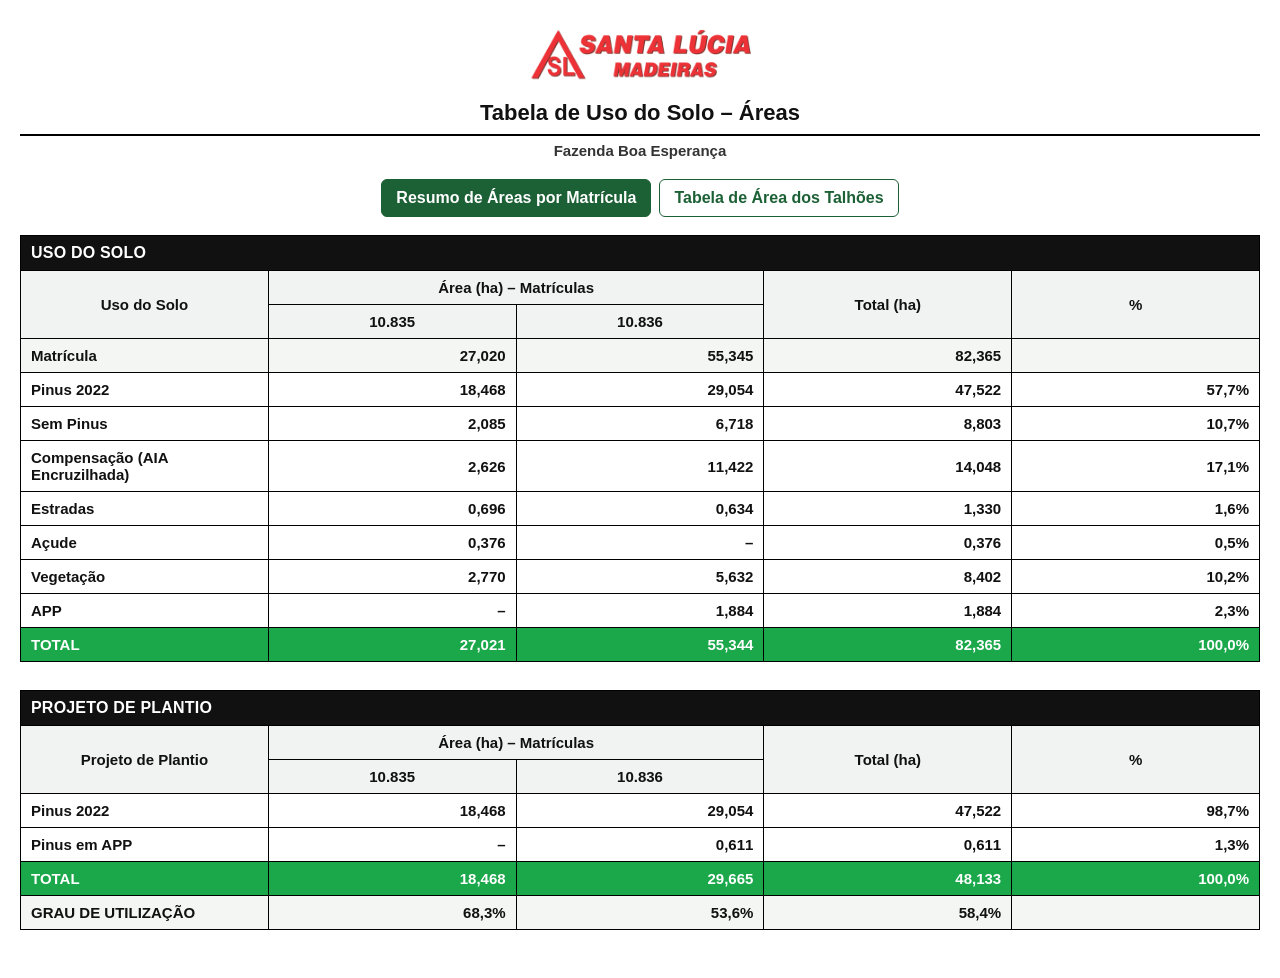
<file: fazenda_boa_esperanca/uso_do_solo_boa_esperanca.html>
<!DOCTYPE html>
<html lang="pt-BR">
<head>
  <meta charset="UTF-8">
  <title>Fazenda Boa Esperança – Tabela de Uso do Solo</title>
  <meta name="viewport" content="width=device-width, initial-scale=1.0">
  <style>
    :root{--border:#3f3f3f;--head:#f1f3f2;--green:#1aa84b;}
    body{margin:0;padding:20px;font-family:Arial,Helvetica,sans-serif;background:#fff;color:#111;}
    .header{display:flex;flex-direction:column;align-items:center;gap:10px;margin-bottom:20px;}
    .header img{max-height:70px;width:auto;}
    .title{font-size:22px;font-weight:800;text-align:center;border-bottom:2px solid #000;padding-bottom:8px;width:100%;}
    .subtitle{font-size:15px;font-weight:700;text-align:center;color:#333;margin-top:-4px;}
    .table-wrapper{width:100%;overflow-x:auto;margin:18px 0 28px;-webkit-overflow-scrolling:touch;}
    table{width:100%;border-collapse:collapse;table-layout:fixed;font-size:15px;min-width:760px;}
    th,td{border:1px solid #000;padding:8px 10px;vertical-align:middle;}
    th{background:var(--head);font-weight:800;text-align:center;}
    .section-title th{background:#111;color:#fff;text-align:left;font-size:16px;letter-spacing:.2px;}
    td.desc{text-align:left;font-weight:700;}
    td.num{text-align:right;font-weight:600;white-space:nowrap;}
    td.center{text-align:center;}
    .total-row td{font-weight:800;background:#f3f6f3;}
    .grand-total td{background:var(--green);color:#fff;font-weight:900;}
    @media(max-width:768px){body{padding:12px}.title{font-size:20px}.subtitle{font-size:14px}.header img{max-height:60px}table{font-size:14px;min-width:720px}th,td{padding:7px 8px}}
    .view-buttons{display:flex;flex-wrap:wrap;justify-content:center;gap:8px;}
    .view-buttons button{font:inherit;font-weight:700;cursor:pointer;border:1px solid #1c6035;border-radius:6px;padding:9px 14px;color:#1c6035;background:#fff;}
    .view-buttons button[aria-pressed="true"]{color:#fff;background:#1c6035;}
    .note{font-size:14px;line-height:1.5;margin:-16px 0 22px;}
    .talhoes-table{max-width:560px;min-width:0;margin:auto;}
  </style>
</head>
<body>
  <div class="header">
    <img src="images/logo-site-final-2.png" alt="Santa Lúcia Madeiras">
    <div class="title">Tabela de Uso do Solo – Áreas</div>
    <div class="subtitle">Fazenda Boa Esperança</div>
  </div>

  <div class="view-buttons" role="group" aria-label="Visualização das áreas">
    <button type="button" aria-controls="resumo" aria-pressed="true">Resumo de Áreas por Matrícula</button>
    <button type="button" aria-controls="talhoes" aria-pressed="false">Tabela de Área dos Talhões</button>
  </div>

  <section id="resumo" aria-label="Resumo de Áreas por Matrícula"><div class="table-wrapper"><table><thead><tr class="section-title"><th colspan="5">USO DO SOLO</th></tr><tr><th rowspan="2">Uso do Solo</th><th colspan="2">Área (ha) – Matrículas</th><th rowspan="2">Total (ha)</th><th rowspan="2">%</th></tr><tr><th scope="col">10.835</th><th scope="col">10.836</th></tr></thead><tbody>
<tr class="total-row"><td class="desc">Matrícula</td><td class="num">27,020</td><td class="num">55,345</td><td class="num">82,365</td><td class="num"></td></tr>
<tr><td class="desc">Pinus 2022</td><td class="num">18,468</td><td class="num">29,054</td><td class="num">47,522</td><td class="num">57,7%</td></tr>
<tr><td class="desc">Sem Pinus</td><td class="num">2,085</td><td class="num">6,718</td><td class="num">8,803</td><td class="num">10,7%</td></tr>
<tr><td class="desc">Compensação (AIA Encruzilhada)</td><td class="num">2,626</td><td class="num">11,422</td><td class="num">14,048</td><td class="num">17,1%</td></tr>
<tr><td class="desc">Estradas</td><td class="num">0,696</td><td class="num">0,634</td><td class="num">1,330</td><td class="num">1,6%</td></tr>
<tr><td class="desc">Açude</td><td class="num">0,376</td><td class="num">–</td><td class="num">0,376</td><td class="num">0,5%</td></tr>
<tr><td class="desc">Vegetação</td><td class="num">2,770</td><td class="num">5,632</td><td class="num">8,402</td><td class="num">10,2%</td></tr>
<tr><td class="desc">APP</td><td class="num">–</td><td class="num">1,884</td><td class="num">1,884</td><td class="num">2,3%</td></tr>
<tr class="grand-total"><td class="desc">TOTAL</td><td class="num">27,021</td><td class="num">55,344</td><td class="num">82,365</td><td class="num">100,0%</td></tr>
</tbody></table></div><div class="table-wrapper"><table><thead><tr class="section-title"><th colspan="5">PROJETO DE PLANTIO</th></tr><tr><th rowspan="2">Projeto de Plantio</th><th colspan="2">Área (ha) – Matrículas</th><th rowspan="2">Total (ha)</th><th rowspan="2">%</th></tr><tr><th scope="col">10.835</th><th scope="col">10.836</th></tr></thead><tbody>
<tr><td class="desc">Pinus 2022</td><td class="num">18,468</td><td class="num">29,054</td><td class="num">47,522</td><td class="num">98,7%</td></tr>
<tr><td class="desc">Pinus em APP</td><td class="num">–</td><td class="num">0,611</td><td class="num">0,611</td><td class="num">1,3%</td></tr>
<tr class="grand-total"><td class="desc">TOTAL</td><td class="num">18,468</td><td class="num">29,665</td><td class="num">48,133</td><td class="num">100,0%</td></tr>
<tr class="total-row"><td class="desc">GRAU DE UTILIZAÇÃO</td><td class="num">68,3%</td><td class="num">53,6%</td><td class="num">58,4%</td><td class="num"></td></tr>
</tbody></table></div></section>

  <section id="talhoes" aria-label="Tabela de Área dos Talhões" hidden>
    <div class="table-wrapper">
      <table class="talhoes-table">
        <thead>
          <tr class="section-title"><th colspan="2">ÁREA DOS TALHÕES</th></tr>
          <tr><th scope="col">ID_TALHAO</th><th scope="col">Área (ha)</th></tr>
        </thead>
        <tbody>
<tr><td class="desc">BE_T001</td><td class="num">19,925</td></tr>
<tr><td class="desc">BE_T002</td><td class="num">5,327</td></tr>
<tr><td class="desc">BE_T003</td><td class="num">12,449</td></tr>
<tr><td class="desc">BE_T004</td><td class="num">9,821</td></tr>
<tr class="grand-total"><td class="desc">TOTAL</td><td class="num">47,522</td></tr>
</tbody>
      </table>
    </div>
  </section>

  <script>
    const buttons = document.querySelectorAll('.view-buttons button');
    buttons.forEach(button => {
      button.addEventListener('click', () => {
        buttons.forEach(view => {
          const active = view === button;
          view.setAttribute('aria-pressed', String(active));
          document.getElementById(view.getAttribute('aria-controls')).hidden = !active;
        });
      });
    });
  </script>
</body>
</html>
</file>
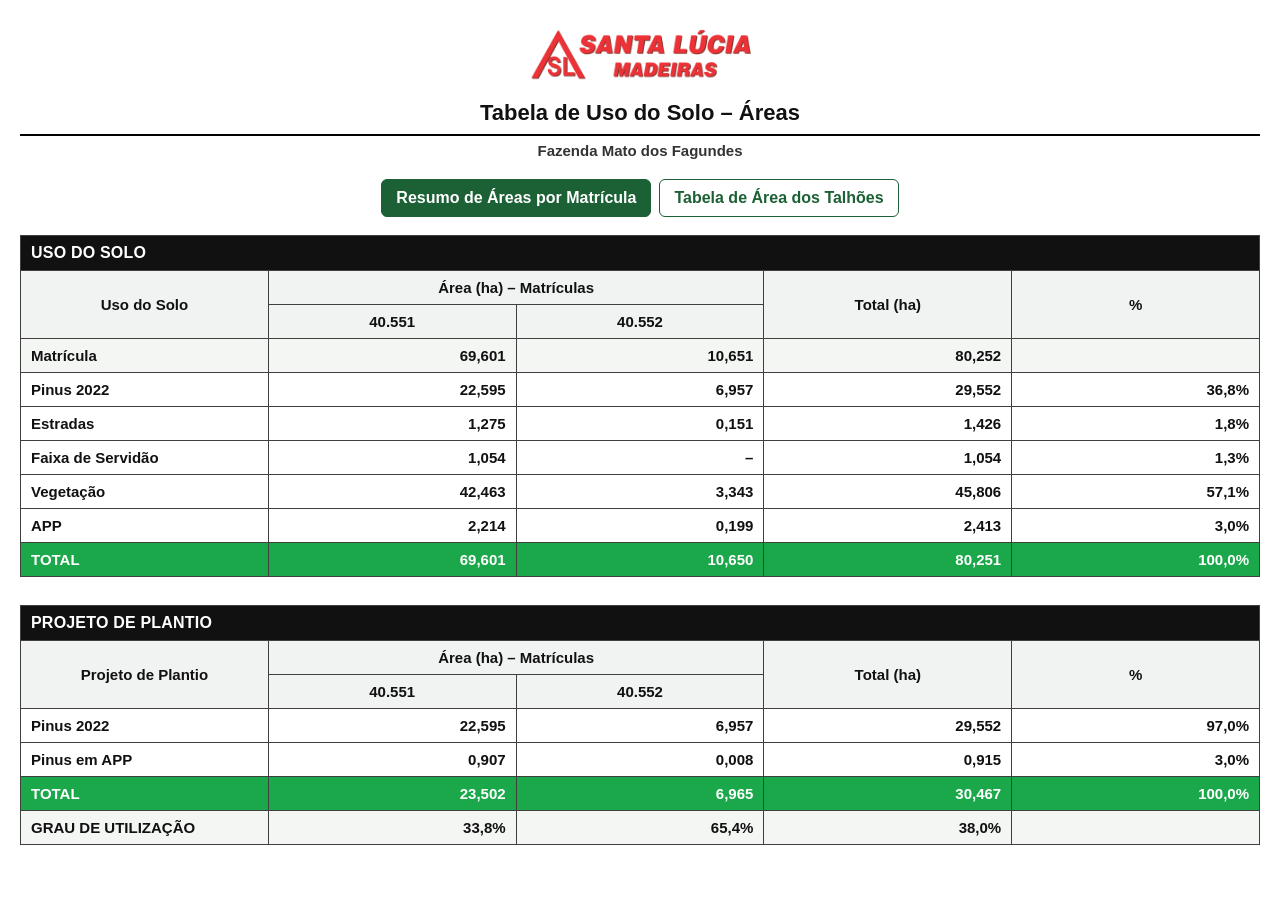
<file: fazenda_mato_dos_fagundes/uso_do_solo_mato_dos_fagundes.html>
<!DOCTYPE html>
<html lang="pt-BR">
<head>
  <meta charset="UTF-8">
  <title>Fazenda Mato dos Fagundes – Tabela de Uso do Solo</title>
  <meta name="viewport" content="width=device-width, initial-scale=1.0">
  <style>
    :root{--border:#3f3f3f;--head:#f1f3f2;--green:#1aa84b;}
    body{margin:0;padding:20px;font-family:Arial,Helvetica,sans-serif;background:#fff;color:#111;}
    .header{display:flex;flex-direction:column;align-items:center;gap:10px;margin-bottom:20px;}
    .header img{max-height:70px;width:auto;}
    .title{font-size:22px;font-weight:800;text-align:center;border-bottom:2px solid #000;padding-bottom:8px;width:100%;}
    .subtitle{font-size:15px;font-weight:700;text-align:center;color:#333;margin-top:-4px;}
    .table-wrapper{width:100%;overflow-x:auto;margin:18px 0 28px;-webkit-overflow-scrolling:touch;}
    table{width:100%;border-collapse:collapse;table-layout:fixed;font-size:15px;min-width:760px;}
    th,td{border:1px solid var(--border);padding:8px 10px;vertical-align:middle;}
    th{background:var(--head);font-weight:800;text-align:center;}
    .section-title th{background:#111;color:#fff;text-align:left;font-size:16px;letter-spacing:.2px;}
    td.desc{text-align:left;font-weight:700;}
    td.num{text-align:right;font-weight:600;white-space:nowrap;}
    td.center{text-align:center;}
    .total-row td{font-weight:800;background:#f3f6f3;}
    .grand-total td{background:var(--green);color:#fff;font-weight:900;}
    @media(max-width:768px){body{padding:12px}.title{font-size:20px}.subtitle{font-size:14px}.header img{max-height:60px}table{font-size:14px;min-width:720px}th,td{padding:7px 8px}}
    .view-buttons{display:flex;flex-wrap:wrap;justify-content:center;gap:8px;}
    .view-buttons button{font:inherit;font-weight:700;cursor:pointer;border:1px solid #1c6035;border-radius:6px;padding:9px 14px;color:#1c6035;background:#fff;}
    .view-buttons button[aria-pressed="true"]{color:#fff;background:#1c6035;}
    .note{font-size:14px;line-height:1.5;margin:-16px 0 22px;}
    .talhoes-table{max-width:560px;min-width:0;margin:auto;}
  </style>
</head>
<body>
  <div class="header">
    <img src="images/logo-site-final-2.png" alt="Santa Lúcia Madeiras">
    <div class="title">Tabela de Uso do Solo – Áreas</div>
    <div class="subtitle">Fazenda Mato dos Fagundes</div>
  </div>

  <div class="view-buttons" role="group" aria-label="Visualização das áreas">
    <button type="button" aria-controls="resumo" aria-pressed="true">Resumo de Áreas por Matrícula</button>
    <button type="button" aria-controls="talhoes" aria-pressed="false">Tabela de Área dos Talhões</button>
  </div>

  <section id="resumo" aria-label="Resumo de Áreas por Matrícula"><div class="table-wrapper"><table><thead><tr class="section-title"><th colspan="5">USO DO SOLO</th></tr><tr><th rowspan="2">Uso do Solo</th><th colspan="2">Área (ha) – Matrículas</th><th rowspan="2">Total (ha)</th><th rowspan="2">%</th></tr><tr><th>40.551</th><th>40.552</th></tr></thead><tbody><tr class="total-row"><td class="desc">Matrícula</td><td class="num">69,601</td><td class="num">10,651</td><td class="num">80,252</td><td class="num"></td></tr><tr><td class="desc">Pinus 2022</td><td class="num">22,595</td><td class="num">6,957</td><td class="num">29,552</td><td class="num">36,8%</td></tr><tr><td class="desc">Estradas</td><td class="num">1,275</td><td class="num">0,151</td><td class="num">1,426</td><td class="num">1,8%</td></tr><tr><td class="desc">Faixa de Servidão</td><td class="num">1,054</td><td class="num">–</td><td class="num">1,054</td><td class="num">1,3%</td></tr><tr><td class="desc">Vegetação</td><td class="num">42,463</td><td class="num">3,343</td><td class="num">45,806</td><td class="num">57,1%</td></tr><tr><td class="desc">APP</td><td class="num">2,214</td><td class="num">0,199</td><td class="num">2,413</td><td class="num">3,0%</td></tr><tr class="grand-total"><td class="desc">TOTAL</td><td class="num">69,601</td><td class="num">10,650</td><td class="num">80,251</td><td class="num">100,0%</td></tr></tbody></table></div><div class="table-wrapper"><table><thead><tr class="section-title"><th colspan="5">PROJETO DE PLANTIO</th></tr><tr><th rowspan="2">Projeto de Plantio</th><th colspan="2">Área (ha) – Matrículas</th><th rowspan="2">Total (ha)</th><th rowspan="2">%</th></tr><tr><th>40.551</th><th>40.552</th></tr></thead><tbody><tr><td class="desc">Pinus 2022</td><td class="num">22,595</td><td class="num">6,957</td><td class="num">29,552</td><td class="num">97,0%</td></tr><tr><td class="desc">Pinus em APP</td><td class="num">0,907</td><td class="num">0,008</td><td class="num">0,915</td><td class="num">3,0%</td></tr><tr class="grand-total"><td class="desc">TOTAL</td><td class="num">23,502</td><td class="num">6,965</td><td class="num">30,467</td><td class="num">100,0%</td></tr><tr class="total-row"><td class="desc">GRAU DE UTILIZAÇÃO</td><td class="num">33,8%</td><td class="num">65,4%</td><td class="num">38,0%</td><td class="num"></td></tr></tbody></table></div></section>

  <section id="talhoes" aria-label="Tabela de Área dos Talhões" hidden>
    <div class="table-wrapper">
      <table class="talhoes-table">
        <thead>
          <tr class="section-title"><th colspan="2">ÁREA DOS TALHÕES</th></tr>
          <tr><th scope="col">ID_TALHAO</th><th scope="col">Área (ha)</th></tr>
        </thead>
        <tbody><tr><td class="desc">MF_T001</td><td class="num">9,837</td></tr><tr><td class="desc">MF_T002</td><td class="num">4,261</td></tr><tr><td class="desc">MF_T003</td><td class="num">6,975</td></tr><tr><td class="desc">MF_T004</td><td class="num">6,948</td></tr><tr><td class="desc">MF_T005</td><td class="num">1,532</td></tr><tr class="grand-total"><td class="desc">TOTAL</td><td class="num">29,553</td></tr></tbody>
      </table>
    </div>
  </section>

  <script>
    const buttons = document.querySelectorAll('.view-buttons button');
    buttons.forEach(button => {
      button.addEventListener('click', () => {
        buttons.forEach(view => {
          const active = view === button;
          view.setAttribute('aria-pressed', String(active));
          document.getElementById(view.getAttribute('aria-controls')).hidden = !active;
        });
      });
    });
  </script>
</body>
</html>
</file>
